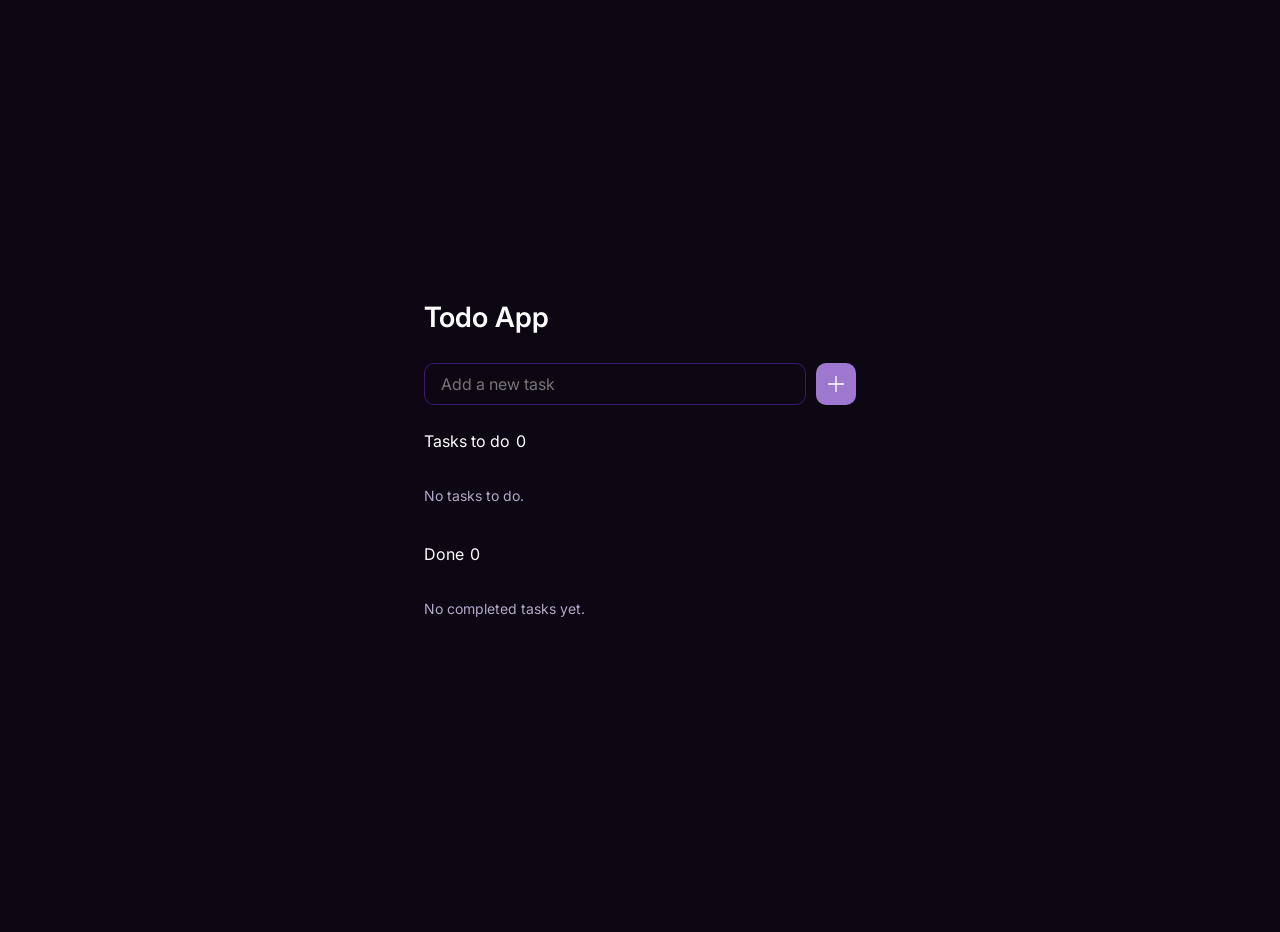
<file: index.html>
<!DOCTYPE html>
<html lang="en">
<head>
    <meta charset="UTF-8">
    <meta name="viewport" content="width=device-width, initial-scale=1.0">
    <link rel="stylesheet" href="style.css">
    <title>Todo App</title>
</head>
<body>
    <main class="todoWrapper">
        <h1 class="appTitle">Todo App</h1>
        <form class="addTodo" data-js="todo-form">
            <label class="visually-hidden" for="newTaskInput">Add a new task</label>
            <input
                id="newTaskInput"
                type="text"
                placeholder="Add a new task"
                autocomplete="off"
                data-js="new-task"
            >
            <button type="submit" data-js="add-btn" aria-label="Add task">
                <svg xmlns="http://www.w3.org/2000/svg" width="22" height="22" fill="none" aria-hidden="true">
                    <path fill="#fff" d="M19.25 11a.687.687 0 0 1-.688.688h-6.875v6.874a.687.687 0 1 1-1.374 0v-6.875H3.436a.687.687 0 1 1 0-1.374h6.876V3.436a.687.687 0 1 1 1.374 0v6.876h6.876a.687.687 0 0 1 .687.687Z"/>
                </svg>
            </button>
        </form>

        <section class="todoSection">
            <h2>Tasks to do <span data-js="pending-count">0</span></h2>
            <div class="todoList" data-js="pending-list"></div>
            <p class="emptyState" data-js="pending-empty">No tasks to do.</p>
        </section>

        <section class="todoSection">
            <h2>Done <span data-js="completed-count">0</span></h2>
            <div class="todoList" data-js="completed-list"></div>
            <p class="emptyState" data-js="completed-empty">No completed tasks yet.</p>
        </section>
    </main>
    <script src="todoFunctions.js"></script>
</body>
</html>
</file>
<file: style.css>
@import url('https://fonts.googleapis.com/css2?family=Inter:opsz@14..32&display=swap');

h1,
h2,
h3 {
    margin: 0;
}

body {
    background-color: #0d0714;
    color: #ffffff;
    font-family: Inter, sans-serif;
    font-size: 16px;
    font-weight: 400;
    min-height: 100vh;
    display: grid;
    place-items: center;
    margin: 16px;
}

.todoWrapper {
    width: 100%;
    max-inline-size: 432px;
    margin-inline: auto;
    display: grid;
    gap: 28px;
}

.appTitle {
    font-size: 28px;
    font-weight: 600;
    line-height: 1.2;
}

.addTodo {
    display: grid;
    grid-template-columns: 1fr 40px;
    gap: 10px;
}

.addTodo input,
.addTodo button {
    all: unset;
    font-family: inherit;
}

.addTodo input[type="text"] {
    border: 1px solid #3e1671;
    border-radius: 10px;
    padding: 10px 16px;
    transition: border-color 0.3s ease;
}

.addTodo input[type="text"]:focus-visible {
    border-color: #9e78cf;
}

.addTodo button {
    background: #9e78cf;
    border-radius: 10px;
    display: grid;
    place-content: center;
    cursor: pointer;
    transition: background 0.3s ease;
}

.addTodo button:hover {
    background: #7742bd;
}

.addTodo button:focus-visible {
    outline: 2px solid #ffffff;
    outline-offset: 2px;
}

.todoSection {
    display: grid;
    gap: 12px;
}

.todoSection h2 {
    font-weight: 400;
    font-size: 16px;
    line-height: 1;
    display: flex;
    gap: 6px;
}

.todoList {
    display: grid;
    gap: 12px;
}

.todoItem {
    display: grid;
    align-items: center;
    grid-template-columns: 1fr auto;
    gap: 10px;
    padding: 16px;
    border-radius: 10px;
    background: #15101c;
}

.todoItem h3 {
    font-size: 16px;
    font-weight: 400;
    line-height: 1.4;
    overflow-wrap: anywhere;
}

.todoItem.pending h3 {
    color: #9e78cf;
}

.todoItem.completed h3 {
    color: #78cfb0;
    text-decoration: line-through;
}

.todoActions {
    display: inline-flex;
    gap: 8px;
}

.todoActions button {
    all: unset;
    width: 30px;
    height: 30px;
    display: grid;
    place-items: center;
    border-radius: 8px;
    cursor: pointer;
}

.todoActions button[data-action="save-edit"],
.todoActions button[data-action="cancel-edit"] {
    width: auto;
    height: auto;
    padding: 6px 10px;
    font-size: 13px;
    line-height: 1;
    border: 1px solid #3e1671;
    color: #ffffff;
}

.todoActions button[data-action="save-edit"] {
    background: #9e78cf;
    border-color: #9e78cf;
}

.todoActions button[data-action="cancel-edit"] {
    background: transparent;
}

.todoActions button svg path {
    transition: fill 0.2s ease;
}

.todoActions button:hover svg path {
    fill: #ffffff;
}

.todoActions button:focus-visible {
    outline: 2px solid #ffffff;
    outline-offset: 1px;
}

.todoEditInput {
    all: unset;
    border: 1px solid #3e1671;
    border-radius: 8px;
    padding: 10px 12px;
    font-size: 16px;
    line-height: 1.2;
    color: #ffffff;
    background: #1c1525;
}

.todoEditInput:focus-visible {
    border-color: #9e78cf;
}

.emptyState {
    color: #b5a8c8;
    font-size: 14px;
}

.visually-hidden {
    position: absolute;
    width: 1px;
    height: 1px;
    padding: 0;
    margin: -1px;
    overflow: hidden;
    clip: rect(0, 0, 0, 0);
    white-space: nowrap;
    border: 0;
}
</file>
